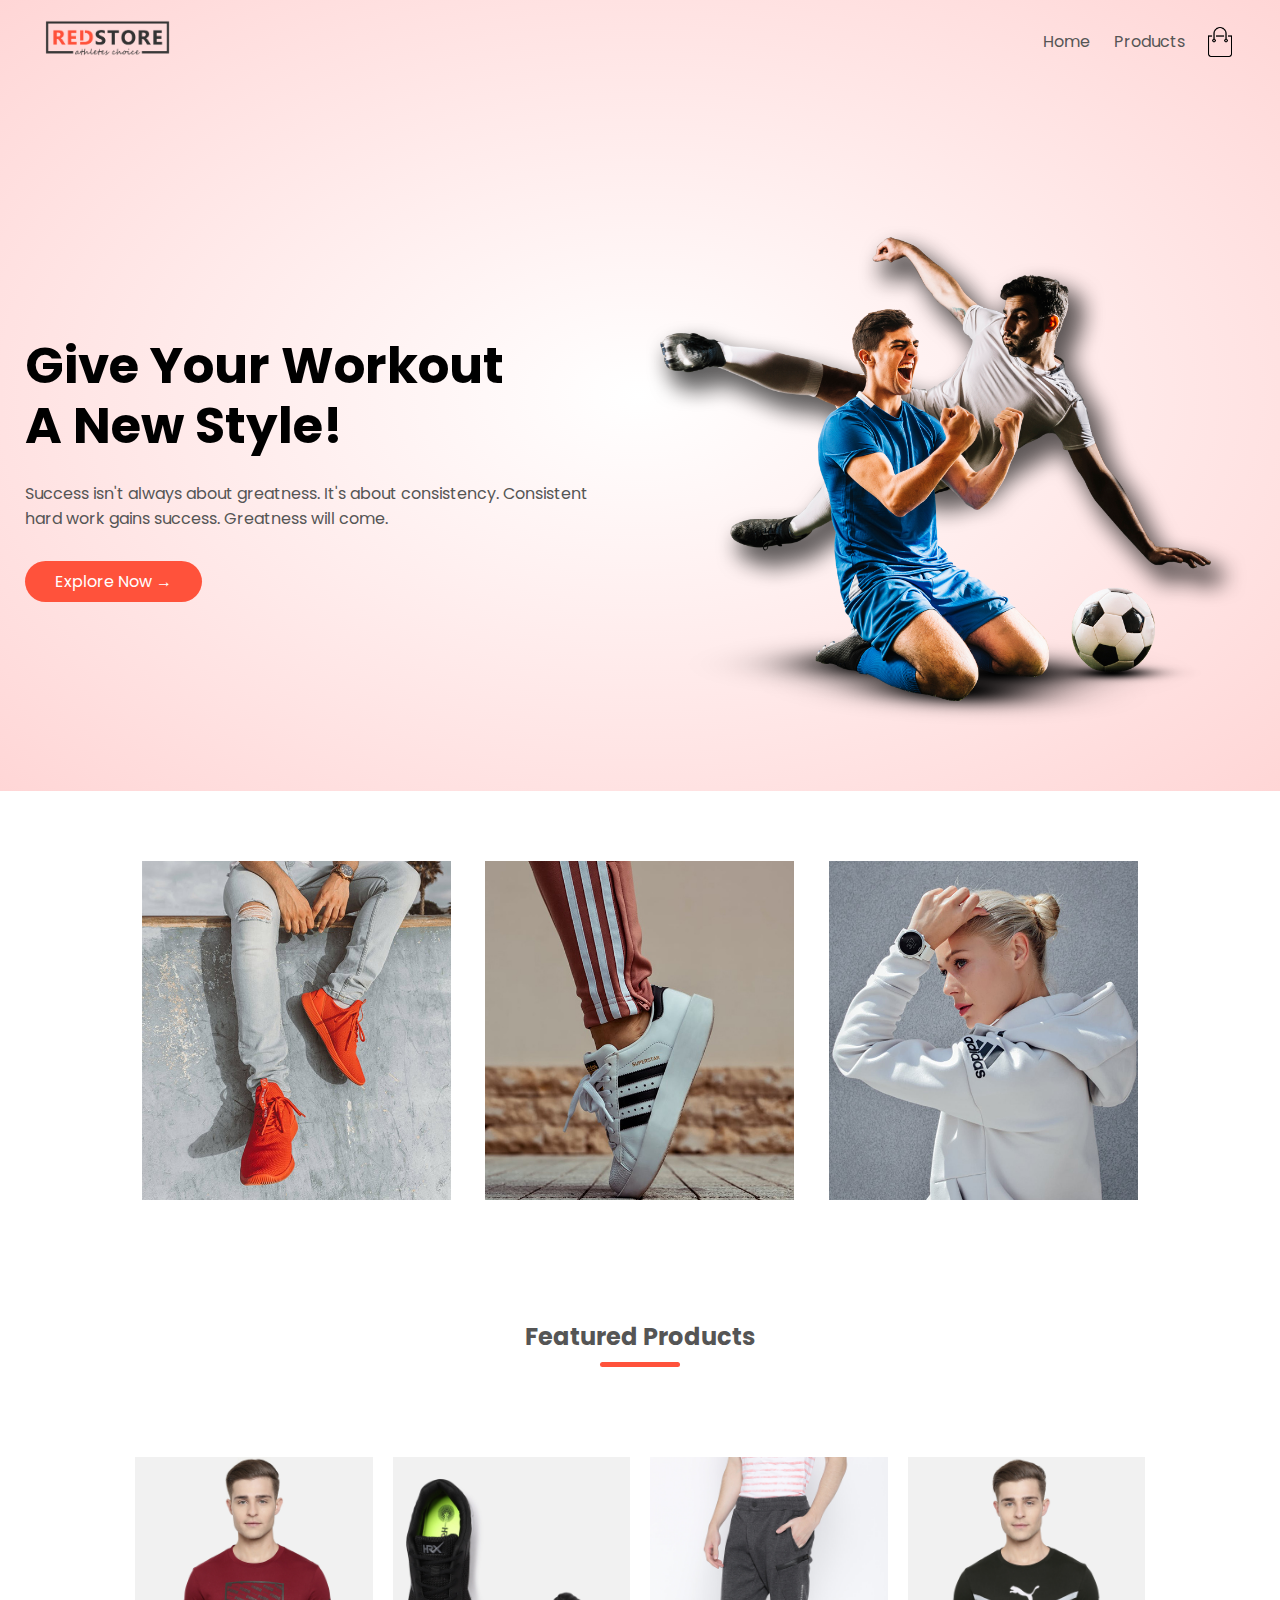
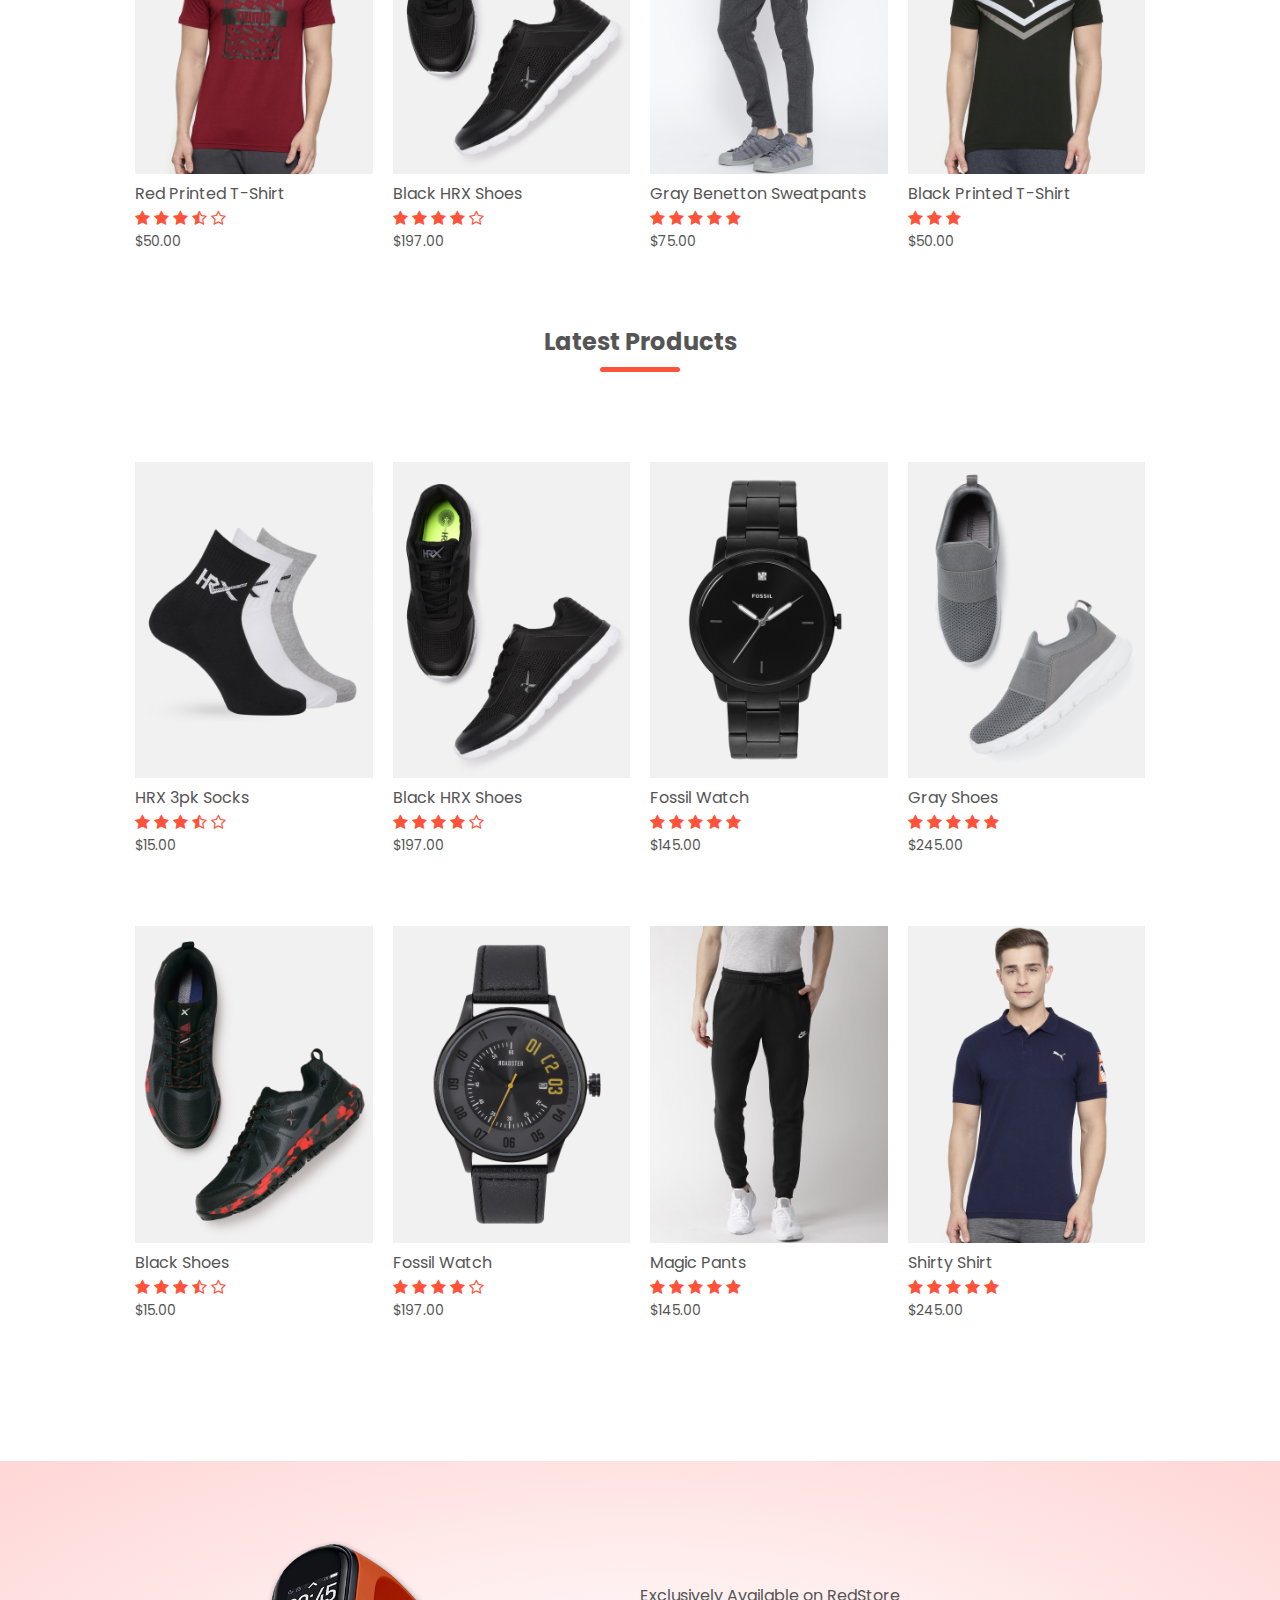
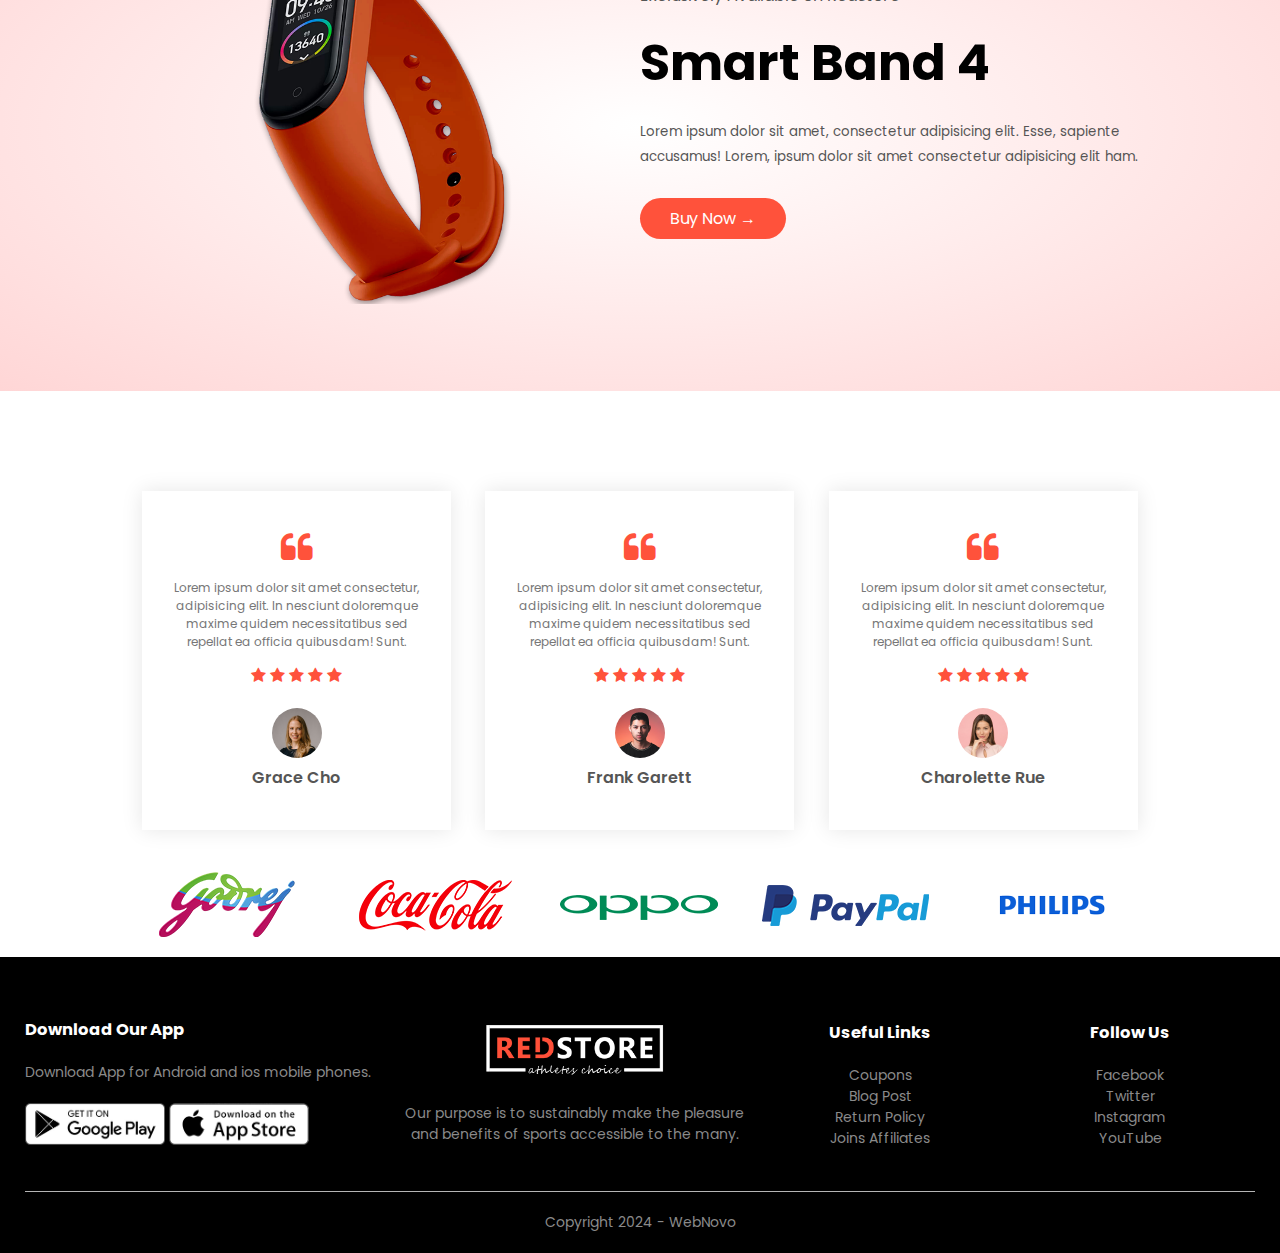
<file: index.html>
<!DOCTYPE html>
<html lang="en">
  <head>
    <meta charset="utf-8" />
    <meta name="viewport" content="width=device-width, initial-scale=1.0" />
    <title>RedStore | Ecommerce Website</title>
    <meta name="viewport" content="width=device-width, initial-scale=1" />
    <link rel="stylesheet" href="style.css" />
    <link
      rel="stylesheet"
      href="https://fonts.googleapis.com/css2?family=Poppins:wght@300;400;500;600;700&display=swap"
    />
    <link
      rel="stylesheet"
      href="https://stackpath.bootstrapcdn.com/font-awesome/4.7.0/css/font-awesome.min.css"
    />
  </head>
  <body>
    <div class="header">
      <div class="container">
        <div class="navbar">
          <div class="logo">
            <img src="images/logo.png" alt="RedStore Logo" width="125px" />
          </div>
          <nav>
            <ul id="MenuItems">
              <li><a href="index.html">Home</a></li>
              <li><a href="product.html">Products</a></li>
            </ul>
          </nav>
          <img
            src="images/cart.png"
            alt="Shopping cart icon"
            width="30px"
            height="30px"
          />
          <img
            src="images/menu.png"
            alt="menu icon"
            class="menu-icon"
            onclick="menutoggle()"
          />
        </div>
        <div class="row">
          <div class="col-2">
            <h1>Give Your Workout<br />A New Style!</h1>
            <p>
              Success isn't always about greatness. It's about consistency.
              Consistent<br />
              hard work gains success. Greatness will come.
            </p>
            <a href="" class="btn">Explore Now &#8594; </a>
          </div>
          <div class="col-2">
            <img src="images/image1.png" alt="Two men being active" />
          </div>
        </div>
      </div>
    </div>

    <!-- Featured Categories -->

    <div class="categories">
      <div class="small-container">
        <div class="row">
          <div class="col-3">
            <img
              src="images/category-1.jpg"
              alt="a man's legs with bright orange shoes"
            />
          </div>
          <div class="col-3">
            <img
              src="images/category-2.jpg"
              alt="black and white addidas shoes"
            />
          </div>
          <div class="col-3">
            <img
              src="images/category-3.jpg"
              alt="a woman in an addidas hoodie and white watch"
            />
          </div>
        </div>
      </div>
    </div>

    <!-- Featured Products -->

    <div class="small-container">
      <h2 class="title">Featured Products</h2>
      <div class="row">
        <div class="col-4">
          <img src="images/product-1.jpg" alt="Red T-Shirt" />
          <h4>Red Printed T-Shirt</h4>
          <div class="rating">
            <i class="fa fa-star"></i>
            <i class="fa fa-star"></i>
            <i class="fa fa-star"></i>
            <i class="fa fa-star-half-o"></i>
            <i class="fa fa-star-o"></i>
          </div>
          <p>$50.00</p>
        </div>
        <div class="col-4">
          <img src="images/product-2.jpg" alt="Black Shoes" />
          <h4>Black HRX Shoes</h4>
          <div class="rating">
            <i class="fa fa-star"></i>
            <i class="fa fa-star"></i>
            <i class="fa fa-star"></i>
            <i class="fa fa-star"></i>
            <i class="fa fa-star-o"></i>
          </div>
          <p>$197.00</p>
        </div>
        <div class="col-4">
          <img src="images/product-3.jpg" alt="Grey Sweatpants" />
          <h4>Gray Benetton Sweatpants</h4>
          <div class="rating">
            <i class="fa fa-star"></i>
            <i class="fa fa-star"></i>
            <i class="fa fa-star"></i>
            <i class="fa fa-star"></i>
            <i class="fa fa-star"></i>
          </div>
          <p>$75.00</p>
        </div>
        <div class="col-4">
          <img src="images/product-6.jpg" alt="Black T-Shirt" />
          <h4>Black Printed T-Shirt</h4>
          <div class="rating">
            <i class="fa fa-star"></i>
            <i class="fa fa-star"></i>
            <i class="fa fa-star"></i>
          </div>
          <p>$50.00</p>
        </div>
      </div>

      <h2 class="title">Latest Products</h2>
      <div class="row">
        <div class="col-4">
          <img src="images/product-7.jpg" alt="Tri-Color Socks" />
          <h4>HRX 3pk Socks</h4>
          <div class="rating">
            <i class="fa fa-star"></i>
            <i class="fa fa-star"></i>
            <i class="fa fa-star"></i>
            <i class="fa fa-star-half-o"></i>
            <i class="fa fa-star-o"></i>
          </div>
          <p>$15.00</p>
        </div>
        <div class="col-4">
          <img src="images/product-2.jpg" alt="Black Shoes" />
          <h4>Black HRX Shoes</h4>
          <div class="rating">
            <i class="fa fa-star"></i>
            <i class="fa fa-star"></i>
            <i class="fa fa-star"></i>
            <i class="fa fa-star"></i>
            <i class="fa fa-star-o"></i>
          </div>
          <p>$197.00</p>
        </div>
        <div class="col-4">
          <img src="images/product-8.jpg" alt="Black Watch" />
          <h4>Fossil Watch</h4>
          <div class="rating">
            <i class="fa fa-star"></i>
            <i class="fa fa-star"></i>
            <i class="fa fa-star"></i>
            <i class="fa fa-star"></i>
            <i class="fa fa-star"></i>
          </div>
          <p>$145.00</p>
        </div>
        <div class="col-4">
          <img src="images/product-11.jpg" alt="Grey Shoes" />
          <h4>Gray Shoes</h4>
          <div class="rating">
            <i class="fa fa-star"></i>
            <i class="fa fa-star"></i>
            <i class="fa fa-star"></i>
            <i class="fa fa-star"></i>
            <i class="fa fa-star"></i>
          </div>
          <p>$245.00</p>
        </div>
        <div class="row">
          <div class="col-4">
            <img src="images/product-10.jpg" alt="Black and Red Shoes" />
            <h4>Black Shoes</h4>
            <div class="rating">
              <i class="fa fa-star"></i>
              <i class="fa fa-star"></i>
              <i class="fa fa-star"></i>
              <i class="fa fa-star-half-o"></i>
              <i class="fa fa-star-o"></i>
            </div>
            <p>$15.00</p>
          </div>
          <div class="col-4">
            <img src="images/product-9.jpg" alt="Black Watch" />
            <h4>Fossil Watch</h4>
            <div class="rating">
              <i class="fa fa-star"></i>
              <i class="fa fa-star"></i>
              <i class="fa fa-star"></i>
              <i class="fa fa-star"></i>
              <i class="fa fa-star-o"></i>
            </div>
            <p>$197.00</p>
          </div>
          <div class="col-4">
            <img src="images/product-12.jpg" alt="Black Pants" />
            <h4>Magic Pants</h4>
            <div class="rating">
              <i class="fa fa-star"></i>
              <i class="fa fa-star"></i>
              <i class="fa fa-star"></i>
              <i class="fa fa-star"></i>
              <i class="fa fa-star"></i>
            </div>
            <p>$145.00</p>
          </div>
          <div class="col-4">
            <img src="images/product-4.jpg" alt="Blue Shirt" />
            <h4>Shirty Shirt</h4>
            <div class="rating">
              <i class="fa fa-star"></i>
              <i class="fa fa-star"></i>
              <i class="fa fa-star"></i>
              <i class="fa fa-star"></i>
              <i class="fa fa-star"></i>
            </div>
            <p>$245.00</p>
          </div>
        </div>
      </div>
    </div>

    <!--Offer -->

    <div class="offer">
      <div class="small-container">
        <div class="row">
          <div class="col-2">
            <img
              src="images/exclusive.png"
              class="offer-img"
              alt="orange watch"
            />
          </div>
          <div class="col-2">
            <p>Exclusively Available on RedStore</p>
            <h1>Smart Band 4</h1>
            <small
              >Lorem ipsum dolor sit amet, consectetur adipisicing elit. Esse,
              sapiente accusamus! Lorem, ipsum dolor sit amet consectetur
              adipisicing elit ham.</small
            >
            <a href="" class="btn">Buy Now &#8594;</a>
          </div>
        </div>
      </div>
    </div>

    <!-- Testimonials -->

    <div class="testimonial">
      <div class="small-container">
        <div class="row">
          <div class="col-3">
            <i class="fa fa-quote-left"></i>
            <p>
              Lorem ipsum dolor sit amet consectetur, adipisicing elit. In
              nesciunt doloremque maxime quidem necessitatibus sed repellat ea
              officia quibusdam! Sunt.
            </p>
            <div class="rating">
              <i class="fa fa-star"></i>
              <i class="fa fa-star"></i>
              <i class="fa fa-star"></i>
              <i class="fa fa-star"></i>
              <i class="fa fa-star"></i>
            </div>
            <img src="images/user-1.png" alt="human face" />
            <h3>Grace Cho</h3>
          </div>
          <div class="col-3">
            <i class="fa fa-quote-left"></i>
            <p>
              Lorem ipsum dolor sit amet consectetur, adipisicing elit. In
              nesciunt doloremque maxime quidem necessitatibus sed repellat ea
              officia quibusdam! Sunt.
            </p>
            <div class="rating">
              <i class="fa fa-star"></i>
              <i class="fa fa-star"></i>
              <i class="fa fa-star"></i>
              <i class="fa fa-star"></i>
              <i class="fa fa-star"></i>
            </div>
            <img src="images/user-2.png" alt="human face" />
            <h3>Frank Garett</h3>
          </div>
          <div class="col-3">
            <i class="fa fa-quote-left"></i>
            <p>
              Lorem ipsum dolor sit amet consectetur, adipisicing elit. In
              nesciunt doloremque maxime quidem necessitatibus sed repellat ea
              officia quibusdam! Sunt.
            </p>
            <div class="rating">
              <i class="fa fa-star"></i>
              <i class="fa fa-star"></i>
              <i class="fa fa-star"></i>
              <i class="fa fa-star"></i>
              <i class="fa fa-star"></i>
            </div>
            <img src="images/user-3.png" alt="human face" />
            <h3>Charolette Rue</h3>
          </div>
        </div>
      </div>
    </div>

    <!-- Brands -->

    <div class="brands">
      <div class="small-container">
        <div class="row">
          <div class="col-5">
            <img src="images/logo-godrej.png" alt="godrej logo" />
          </div>
          <div class="col-5">
            <img src="images/logo-coca-cola.png" alt="coke logo" />
          </div>
          <div class="col-5">
            <img src="images/logo-oppo.png" alt="oppo logo" />
          </div>
          <div class="col-5">
            <img src="images/logo-paypal.png" alt="paypal logo" />
          </div>
          <div class="col-5">
            <img src="images/logo-philips.png" alt="philips logo" />
          </div>
        </div>
      </div>
    </div>

    <!-- Footer -->

    <div class="footer">
      <div class="container">
        <div class="row">
          <div class="footer-col-1">
            <h3>Download Our App</h3>
            <p>Download App for Android and ios mobile phones.</p>
            <div class="app-logo">
              <img src="images/play-store.png" alt="Google Play Store Logo" />
              <img src="images/app-store.png" alt="ios store Logo" />
            </div>
          </div>
          <div class="footer-col-2">
            <img src="images/logo-white.png" alt="white logo" />
            <p>
              Our purpose is to sustainably make the pleasure and benefits of
              sports accessible to the many.
            </p>
          </div>
          <div class="footer-col-3">
            <h3>Useful Links</h3>
            <ul>
              <li>Coupons</li>
              <li>Blog Post</li>
              <li>Return Policy</li>
              <li>Joins Affiliates</li>
            </ul>
          </div>
          <div class="footer-col-4">
            <h3>Follow Us</h3>
            <ul>
              <li>Facebook</li>
              <li>Twitter</li>
              <li>Instagram</li>
              <li>YouTube</li>
            </ul>
          </div>
        </div>
        <hr />
        <p class="copyright">Copyright 2024 - WebNovo</p>
      </div>
    </div>

    <!-- JS for Menu Toggle-->
    <script>
      var MenuItems = document.getElementById("MenuItems");

      MenuItems.style.maxHeight = "0px";

      function menutoggle() {
        if (MenuItems.style.maxHeight == "0px") {
          MenuItems.style.maxHeight = "200px";
        } else {
          MenuItems.style.maxHeight = "0px";
        }
      }
    </script>
  </body>
</html>
</file>
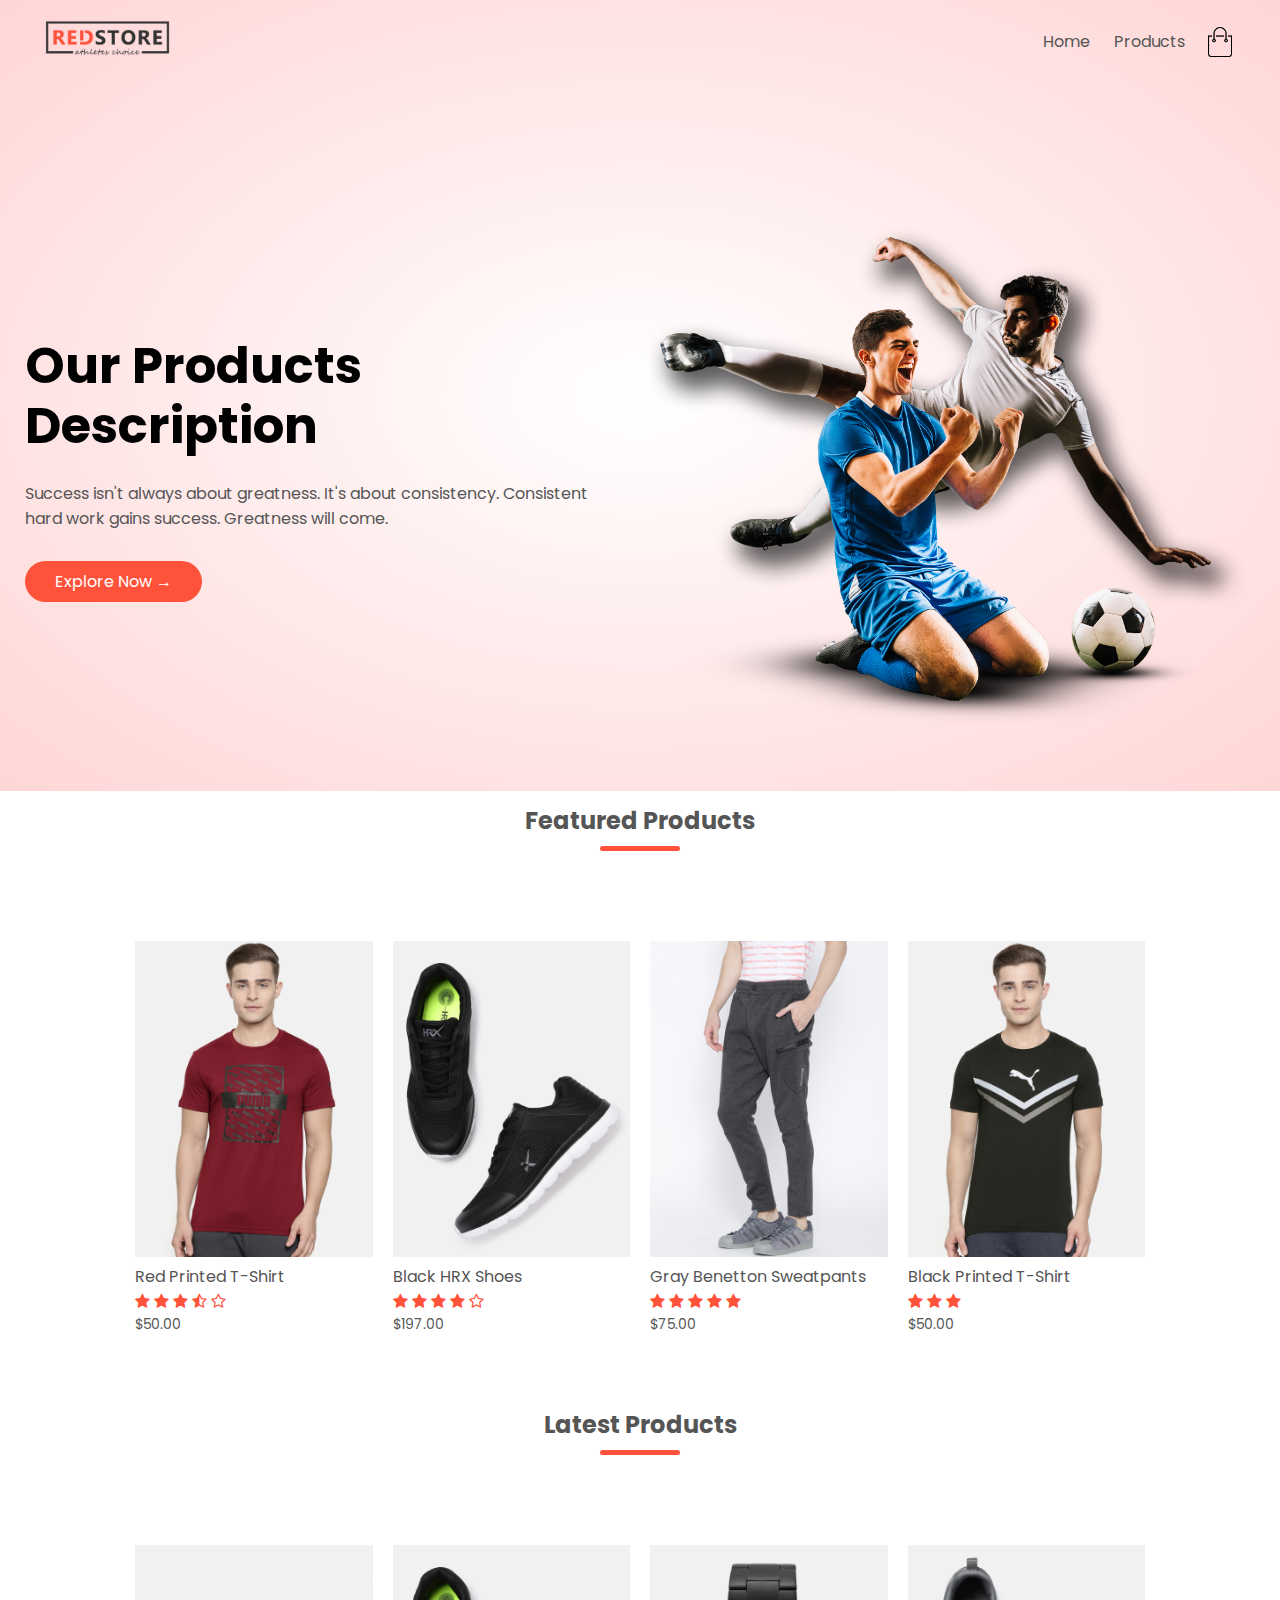
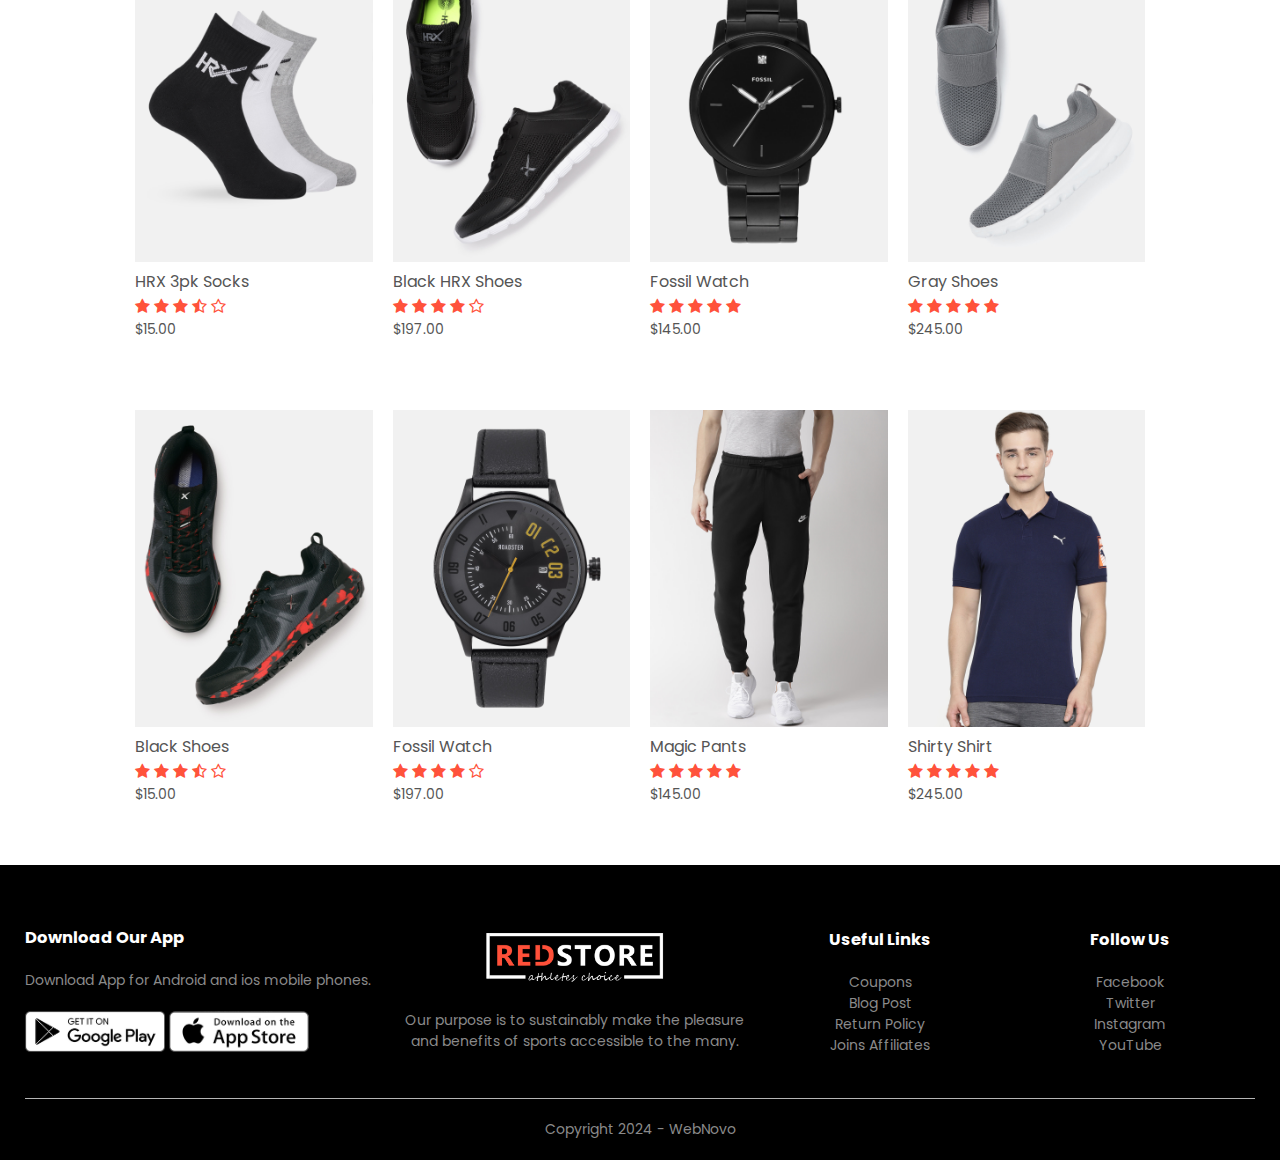
<file: product.html>
<!DOCTYPE html>
<html lang="en">
  <head>
    <meta charset="utf-8" />
    <meta name="viewport" content="width=device-width, initial-scale=1.0" />
    <title>RedStore | Ecommerce Website</title>
    <meta name="viewport" content="width=device-width, initial-scale=1" />
    <link rel="stylesheet" href="style.css" />
    <link
      rel="stylesheet"
      href="https://fonts.googleapis.com/css2?family=Poppins:wght@300;400;500;600;700&display=swap"
    />
    <link
      rel="stylesheet"
      href="https://stackpath.bootstrapcdn.com/font-awesome/4.7.0/css/font-awesome.min.css"
    />
  </head>
  <body>
    <div class="header">
      <div class="container">
        <div class="navbar">
          <div class="logo">
            <img src="images/logo.png" alt="RedStore Logo" width="125px" />
          </div>
          <nav>
            <ul id="MenuItems">
              <li><a href="index.html">Home</a></li>
              <li><a href="product.html">Products</a></li>
            </ul>
          </nav>
          <img
            src="images/cart.png"
            alt="Shopping cart icon"
            width="30px"
            height="30px"
          />
          <img
            src="images/menu.png"
            alt="menu icon"
            class="menu-icon"
            onclick="menutoggle()"
          />
        </div>
        <div class="row">
          <div class="col-2">
            <h1>Our Products<br />Description</h1>
            <p>
              Success isn't always about greatness. It's about consistency.
              Consistent<br />
              hard work gains success. Greatness will come.
            </p>
            <a href="" class="btn">Explore Now &#8594; </a>
          </div>
          <div class="col-2">
            <img src="images/image1.png" alt="Two men being active" />
          </div>
        </div>
      </div>
    </div>



    <!-- Featured Products -->

    <div class="small-container">
      <h2 class="title">Featured Products</h2>
      <div class="row">
        <div class="col-4">
          <img src="images/product-1.jpg" alt="Red T-Shirt" />
          <h4>Red Printed T-Shirt</h4>
          <div class="rating">
            <i class="fa fa-star"></i>
            <i class="fa fa-star"></i>
            <i class="fa fa-star"></i>
            <i class="fa fa-star-half-o"></i>
            <i class="fa fa-star-o"></i>
          </div>
          <p>$50.00</p>
        </div>
        <div class="col-4">
          <img src="images/product-2.jpg" alt="Black Shoes" />
          <h4>Black HRX Shoes</h4>
          <div class="rating">
            <i class="fa fa-star"></i>
            <i class="fa fa-star"></i>
            <i class="fa fa-star"></i>
            <i class="fa fa-star"></i>
            <i class="fa fa-star-o"></i>
          </div>
          <p>$197.00</p>
        </div>
        <div class="col-4">
          <img src="images/product-3.jpg" alt="Grey Sweatpants" />
          <h4>Gray Benetton Sweatpants</h4>
          <div class="rating">
            <i class="fa fa-star"></i>
            <i class="fa fa-star"></i>
            <i class="fa fa-star"></i>
            <i class="fa fa-star"></i>
            <i class="fa fa-star"></i>
          </div>
          <p>$75.00</p>
        </div>
        <div class="col-4">
          <img src="images/product-6.jpg" alt="Black T-Shirt" />
          <h4>Black Printed T-Shirt</h4>
          <div class="rating">
            <i class="fa fa-star"></i>
            <i class="fa fa-star"></i>
            <i class="fa fa-star"></i>
          </div>
          <p>$50.00</p>
        </div>
      </div>

      <h2 class="title">Latest Products</h2>
      <div class="row">
        <div class="col-4">
          <img src="images/product-7.jpg" alt="Tri-Color Socks" />
          <h4>HRX 3pk Socks</h4>
          <div class="rating">
            <i class="fa fa-star"></i>
            <i class="fa fa-star"></i>
            <i class="fa fa-star"></i>
            <i class="fa fa-star-half-o"></i>
            <i class="fa fa-star-o"></i>
          </div>
          <p>$15.00</p>
        </div>
        <div class="col-4">
          <img src="images/product-2.jpg" alt="Black Shoes" />
          <h4>Black HRX Shoes</h4>
          <div class="rating">
            <i class="fa fa-star"></i>
            <i class="fa fa-star"></i>
            <i class="fa fa-star"></i>
            <i class="fa fa-star"></i>
            <i class="fa fa-star-o"></i>
          </div>
          <p>$197.00</p>
        </div>
        <div class="col-4">
          <img src="images/product-8.jpg" alt="Black Watch" />
          <h4>Fossil Watch</h4>
          <div class="rating">
            <i class="fa fa-star"></i>
            <i class="fa fa-star"></i>
            <i class="fa fa-star"></i>
            <i class="fa fa-star"></i>
            <i class="fa fa-star"></i>
          </div>
          <p>$145.00</p>
        </div>
        <div class="col-4">
          <img src="images/product-11.jpg" alt="Grey Shoes" />
          <h4>Gray Shoes</h4>
          <div class="rating">
            <i class="fa fa-star"></i>
            <i class="fa fa-star"></i>
            <i class="fa fa-star"></i>
            <i class="fa fa-star"></i>
            <i class="fa fa-star"></i>
          </div>
          <p>$245.00</p>
        </div>
        <div class="row">
          <div class="col-4">
            <img src="images/product-10.jpg" alt="Black and Red Shoes" />
            <h4>Black Shoes</h4>
            <div class="rating">
              <i class="fa fa-star"></i>
              <i class="fa fa-star"></i>
              <i class="fa fa-star"></i>
              <i class="fa fa-star-half-o"></i>
              <i class="fa fa-star-o"></i>
            </div>
            <p>$15.00</p>
          </div>
          <div class="col-4">
            <img src="images/product-9.jpg" alt="Black Watch" />
            <h4>Fossil Watch</h4>
            <div class="rating">
              <i class="fa fa-star"></i>
              <i class="fa fa-star"></i>
              <i class="fa fa-star"></i>
              <i class="fa fa-star"></i>
              <i class="fa fa-star-o"></i>
            </div>
            <p>$197.00</p>
          </div>
          <div class="col-4">
            <img src="images/product-12.jpg" alt="Black Pants" />
            <h4>Magic Pants</h4>
            <div class="rating">
              <i class="fa fa-star"></i>
              <i class="fa fa-star"></i>
              <i class="fa fa-star"></i>
              <i class="fa fa-star"></i>
              <i class="fa fa-star"></i>
            </div>
            <p>$145.00</p>
          </div>
          <div class="col-4">
            <img src="images/product-4.jpg" alt="Blue Shirt" />
            <h4>Shirty Shirt</h4>
            <div class="rating">
              <i class="fa fa-star"></i>
              <i class="fa fa-star"></i>
              <i class="fa fa-star"></i>
              <i class="fa fa-star"></i>
              <i class="fa fa-star"></i>
            </div>
            <p>$245.00</p>
          </div>
        </div>
      </div>
    </div>


    <!-- Footer -->

    <div class="footer">
      <div class="container">
        <div class="row">
          <div class="footer-col-1">
            <h3>Download Our App</h3>
            <p>Download App for Android and ios mobile phones.</p>
            <div class="app-logo">
              <img src="images/play-store.png" alt="Google Play Store Logo" />
              <img src="images/app-store.png" alt="ios store Logo" />
            </div>
          </div>
          <div class="footer-col-2">
            <img src="images/logo-white.png" alt="white logo" />
            <p>
              Our purpose is to sustainably make the pleasure and benefits of
              sports accessible to the many.
            </p>
          </div>
          <div class="footer-col-3">
            <h3>Useful Links</h3>
            <ul>
              <li>Coupons</li>
              <li>Blog Post</li>
              <li>Return Policy</li>
              <li>Joins Affiliates</li>
            </ul>
          </div>
          <div class="footer-col-4">
            <h3>Follow Us</h3>
            <ul>
              <li>Facebook</li>
              <li>Twitter</li>
              <li>Instagram</li>
              <li>YouTube</li>
            </ul>
          </div>
        </div>
        <hr />
        <p class="copyright">Copyright 2024 - WebNovo</p>
      </div>
    </div>

    <!-- JS for Menu Toggle-->
    <script>
      var MenuItems = document.getElementById("MenuItems");

      MenuItems.style.maxHeight = "0px";

      function menutoggle() {
        if (MenuItems.style.maxHeight == "0px") {
          MenuItems.style.maxHeight = "200px";
        } else {
          MenuItems.style.maxHeight = "0px";
        }
      }
    </script>
  </body>
</html>
</file>
<file: style.css>
* {
  margin: 0;
  padding: 0;
  box-sizing: border-box;
}

body {
  font-family: "Poppins", sans-serif;
}

.navbar {
  display: flex;
  align-items: center;
  padding: 20px;
}

nav {
  flex: 1;
  text-align: right;
}

nav ul {
  display: inline-block;
  list-style-type: none;
}

nav ul li {
  display: inline-block;
  margin-right: 20px;
}

a {
  text-decoration: none;
  color: #555;
}

p {
  color: #555;
}

.container {
  max-width: 1300px;
  margin: auto;
  padding-left: 25px;
  padding-right: 25px;
}

.row {
  display: flex;
  align-items: center;
  flex-wrap: wrap;
  justify-content: space-around;
}

.col-2 {
  flex-basis: 50%;
  min-width: 300px;
}

.col-2 img {
  max-width: 100%;
  padding: 50px 0;
}

.col-2 h1 {
  font-size: 50px;
  line-height: 60px;
  margin: 25px 0;
}

.btn {
  display: inline-block;
  background: #ff523b;
  color: #fff;
  padding: 8px 30px;
  margin: 30px 0;
  border-radius: 30px;
  transition: background 0.5s;
}

.btn:hover {
  background: #563434;
}

.header {
  background: radial-gradient(#fff, #ffd6d6);
}

.header .row {
  margin-top: 70px;
}

.categories {
  margin: 70px 0;
}

.col-3 {
  flex-basis: 30%;
  min-width: 250px;
  margin-bottom: 30px;
}

.col-3 img {
  width: 100%;
}

.small-container {
  max-width: 1080px;
  margin: auto;
  padding-left: 25px;
  padding-right: 25px;
}

.col-4 {
  flex-basis: 25%;
  padding: 10px;
  min-width: 200px;
  margin-bottom: 50px;
  transition: transform 0.5s;
}

.col-4 img {
  width: 100%;
}

.title {
  text-align: center;
  margin: 0 auto 80px;
  position: relative;
  line-height: 60px;
  color: #555;
}

.title::after {
  content: "";
  background: #ff523b;
  width: 80px;
  height: 5px;
  border-radius: 5px;
  position: absolute;
  bottom: 0;
  left: 50%;
  transform: translateX(-50%);
}

h4 {
  color: #555;
  font-weight: normal;
}

.col-4 p {
  font-size: 14px;
}

.rating .fa {
  color: #ff523b;
}

.col-4:hover {
  transform: translateY(-5px);
}

.offer {
  background: radial-gradient(#fff, #ffd6d6);
  margin-top: 80px;
  padding: 30px 0;
}

.col-2 .offer-img {
  padding: 50px;
}

small {
  color: #555;
}

.testimonial {
  padding-top: 100px;
}

.testimonial .col-3 {
  text-align: center;
  padding: 40px 20px;
  box-shadow: 0 0 20px 0px rgba(0, 0, 0, 0.1);
  cursor: pointer;
  transition: transform 0.5s;
}

.testimonial .col-3 img {
  width: 50px;
  margin-top: 20px;
  border-radius: 50%;
}

.testimonial .col-3:hover {
  transform: translateY(-10px);
}

.fa.fa-quote-left {
  font-size: 34px;
  color: #ff523b;
}

.col-3 p {
  font-size: 12px;
  margin: 12px 0;
  color: #777;
}

.testimonial .col-3 h3 {
  font-weight: 600;
  color: #555;
  font-size: 16px;
}

.footer {
  background: #000;
  color: #8a8a8a;
  font-size: 14px;
  padding: 60px 0 20px;
}

.footer p {
  color: #8a8a8a;
}

.footer h3 {
  color: #fff;
  margin-bottom: 20px;
}

.footer-col-1,
.footer-col-2,
.footer-col-3,
.footer-col-4 {
  min-width: 250px;
  margin-bottom: 20px;
}

.footer-col-1 {
  flex-basis: 30%;
}

.footer-col-2 {
  flex: 1;
  text-align: center;
}

.footer-col-2 img {
  width: 180px;
  margin-bottom: 20px;
}

.footer-col-3,
.footer-col-4 {
  flex-basis: 12%;
  text-align: center;
}

ul {
  list-style-type: none;
}

.app-logo {
  margin-top: 20px;
}

.app-logo img {
  width: 140px;
}

.footer hr {
  border: none;
  background: #b5b5b5;
  height: 1px;
  margin: 20px 0;
}

.copyright {
  text-align: center;
}

.menu-icon {
  width: 28px;
  margin-left: 20px;
  display: none;
}

/* Media Query for Menu */

@media only screen and (max-width: 800px) {
  nav ul {
    position: absolute;
    top: 70px;
    left: 0;
    background: #333;
    width: 100%;
    overflow: hidden;
    transition: max-height 0.5s;
  }

  nav ul li {
    display: block;
    margin-right: 50px;
    margin-top: 10px;
    margin-bottom: 10px;
  }

  nav ul li a {
    color: #fff;
  }

  .menu-icon {
    display: block;
    cursor: pointer;
  }
}

/* all products */

.row-2 {
  justify-content: space-between;
  margin: 100px auto 50px;
}

select {
  border: 1px solid #ff523b;
  padding: 5px;
}

.page-btn {
  margin: 0 auto 80px;
}

.page-btn span {
  display: inline-block;
  border: 1px solid #ff523b;
  margin-left: 10px;
  width: 40px;
  height: 40px;
  text-align: center;
  line-height: 40px;
  cursor: pointer;
}

.page-btn span:hover {
  background: #ff523b;
  color: #fff;
}

/* Product Details Page */
.single-product {
  margin-top: 80px;
}

.single-product .col-2 img {
  padding: 0;
}

.single-product .col-2 {
  padding: 20px;
}

.single-product h4 {
  margin: 20px 0;
  font-size: 22px;
  font-weight: bold;
}

.single-product select {
  display: block;
  padding: 10px;
  margin-top: 20px;
}

.single-product input {
  width: 50px;
  height: 40px;
  padding-left: 10px;
  font-size: 20px;
  margin-right: 10px;
  border: 1px solid #ff523b;
}

.single-product .fa {
  color: #ff523b;
  margin-left: 10px;
}

.small-img-row {
  display: flex;
  justify-content: space-between;
}

.small-img-col {
  flex-basis: 24%;
  cursor: pointer;
}

/*  Media Query for less than 600 screen size */

@media only screen and (max-width: 600px) {
  .row {
    text-align: center;
  }
  .col-2,
  .col-3,
  .col-4 {
    flex-basis: 100%;
  }

  .single-product .row {
    text-align: left;
  }

  .single-product .col-2 {
    padding: 20px 0;
  }

  .single-product h1 {
    font-size: 26px;
    line-height: 22px;
  }
}
</file>
